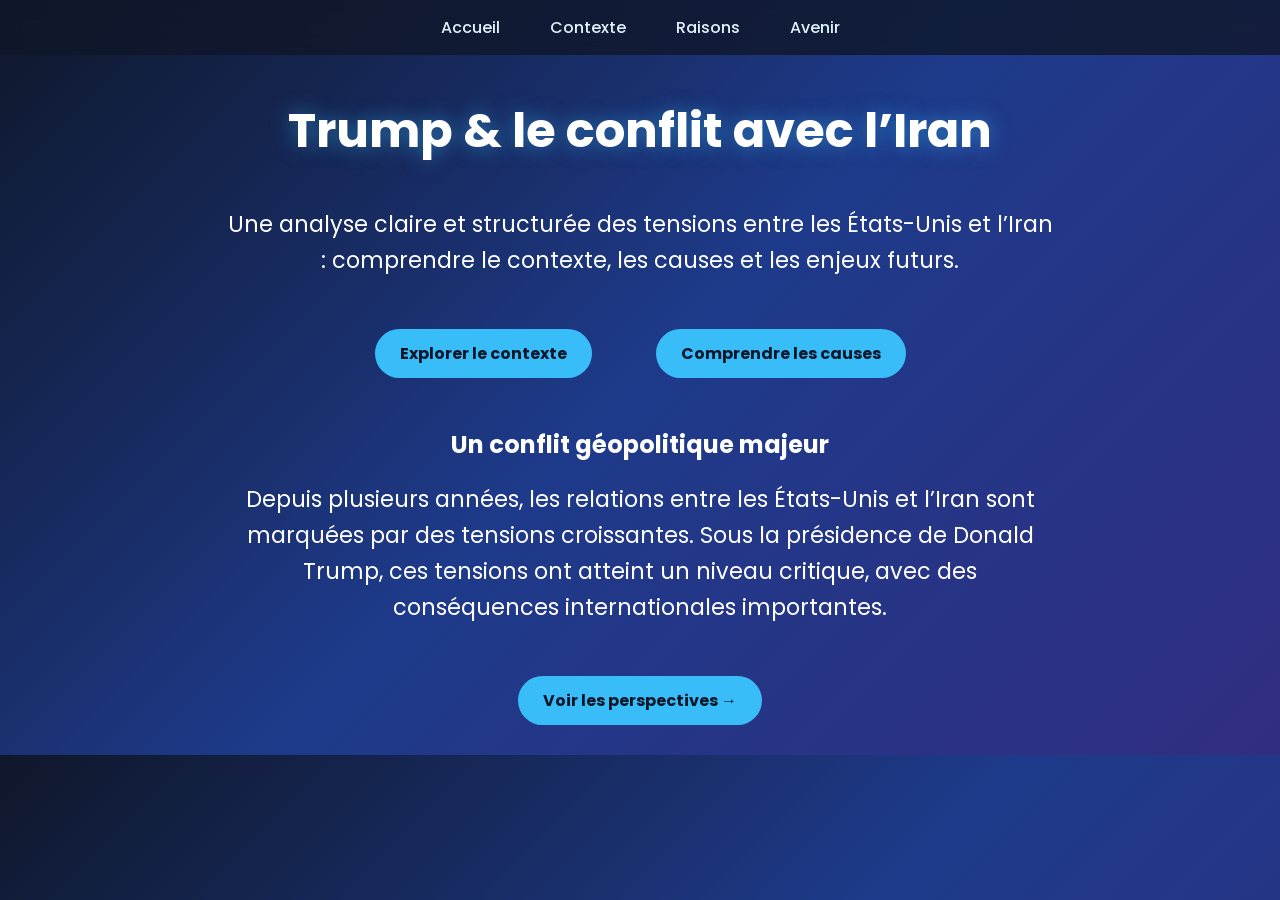
<file: accueil.html>
<!DOCTYPE html>
<html lang="fr">
<head>
    <meta charset="UTF-8">
    <title>Trump & Iran - Analyse</title>
    <link rel="stylesheet" href="style.css">
</head>

<body class="home">

<!-- NAVBAR -->
<nav>
    <a href="https://wilfight-art.github.io/site-trump-iran/accueil.html">Accueil</a>
    <a href="https://wilfight-art.github.io/site-trump-iran/index.html">Contexte</a>
    <a href="https://wilfight-art.github.io/site-trump-iran/raisons.html">Raisons</a>
    <a href="https://wilfight-art.github.io/site-trump-iran/avenir.html">Avenir</a>
</nav>

<!-- HERO SECTION -->
<section class="hero">

    <div class="overlay"></div>

    <div class="hero-content fade">
        <h1>Trump & le conflit avec l’Iran</h1>

        <p>
        Une analyse claire et structurée des tensions entre les États-Unis et l’Iran :
        comprendre le contexte, les causes et les enjeux futurs.
        </p>

        <div class="buttons">
            <a href="https://wilfight-art.github.io/site-trump-iran/index.html" class="btn">Explorer le contexte</a>
            <a href="https://wilfight-art.github.io/site-trump-iran/raisons.html" class="btn btn-outline">Comprendre les causes</a>
        </div>
    </div>

</section>

<!-- SECTION INTRO -->
<section class="intro fade">

    <h2>Un conflit géopolitique majeur</h2>

    <p>
    Depuis plusieurs années, les relations entre les États-Unis et l’Iran sont marquées
    par des tensions croissantes. Sous la présidence de Donald Trump, ces tensions ont
    atteint un niveau critique, avec des conséquences internationales importantes.
    </p>

    <a href="https://wilfight-art.github.io/site-trump-iran/avenir.html" class="btn">Voir les perspectives →</a>

</section>

</body>
</html>
</file>
<file: style.css>
/* Import d'une police moderne */
@import url('https://fonts.googleapis.com/css2?family=Poppins:wght@300;500;700&display=swap');

body {
    font-family: 'Poppins', sans-serif;
    margin: 0;
    background: linear-gradient(135deg, #0f172a, #1e3a8a, #312e81);
    color: white;
    text-align: center;
}

/* NAVBAR */
nav {
    display: flex;
    justify-content: center;
    background: rgba(15, 23, 42, 0.8);
    backdrop-filter: blur(10px);
    padding: 15px;
    position: sticky;
    top: 0;
}

nav a {
    color: #e0f2fe;
    margin: 0 25px;
    text-decoration: none;
    font-weight: 500;
    transition: 0.3s;
}

nav a:hover {
    color: #38bdf8;
    transform: scale(1.1);
}

/* TITRES */
h1 {
    font-size: 3em;
    margin-top: 40px;
    text-shadow: 0 0 20px rgba(56,189,248,0.5);
}

/* TEXTE */
p {
    font-size: 1.4em;
    width: 65%;
    margin: 20px auto;
    line-height: 1.6;
}

/* IMAGE */
img {
    width: 60%;
    margin-top: 30px;
    border-radius: 15px;
    box-shadow: 0 0 30px rgba(56,189,248,0.3);
    transition: transform 0.3s;
}

img:hover {
    transform: scale(1.05);
}

/* VIDEO */
iframe {
    margin-top: 30px;
    width: 70%;
    height: 400px;
    border-radius: 15px;
    box-shadow: 0 0 30px rgba(56,189,248,0.3);
}

/* CARTES */
.card {
    background: rgba(255, 255, 255, 0.05);
    margin: 30px auto;
    padding: 20px;
    width: 70%;
    border-radius: 20px;
    box-shadow: 0 0 20px rgba(0,0,0,0.3);
    backdrop-filter: blur(8px);
}

/* BOUTON */
.btn {
    display: inline-block;
    margin: 30px;
    padding: 12px 25px;
    border-radius: 30px;
    background: #38bdf8;
    color: #0f172a;
    text-decoration: none;
    font-weight: bold;
    transition: 0.3s;
}

.btn:hover {
    background: #0ea5e9;
    transform: scale(1.1);
}

/* ANIMATION FADE */
.fade {
    animation: fadeIn 1.5s ease-in;
}

@keyframes fadeIn {
    from {opacity: 0; transform: translateY(30px);}
    to {opacity: 1; transform: translateY(0);}
}
</file>
